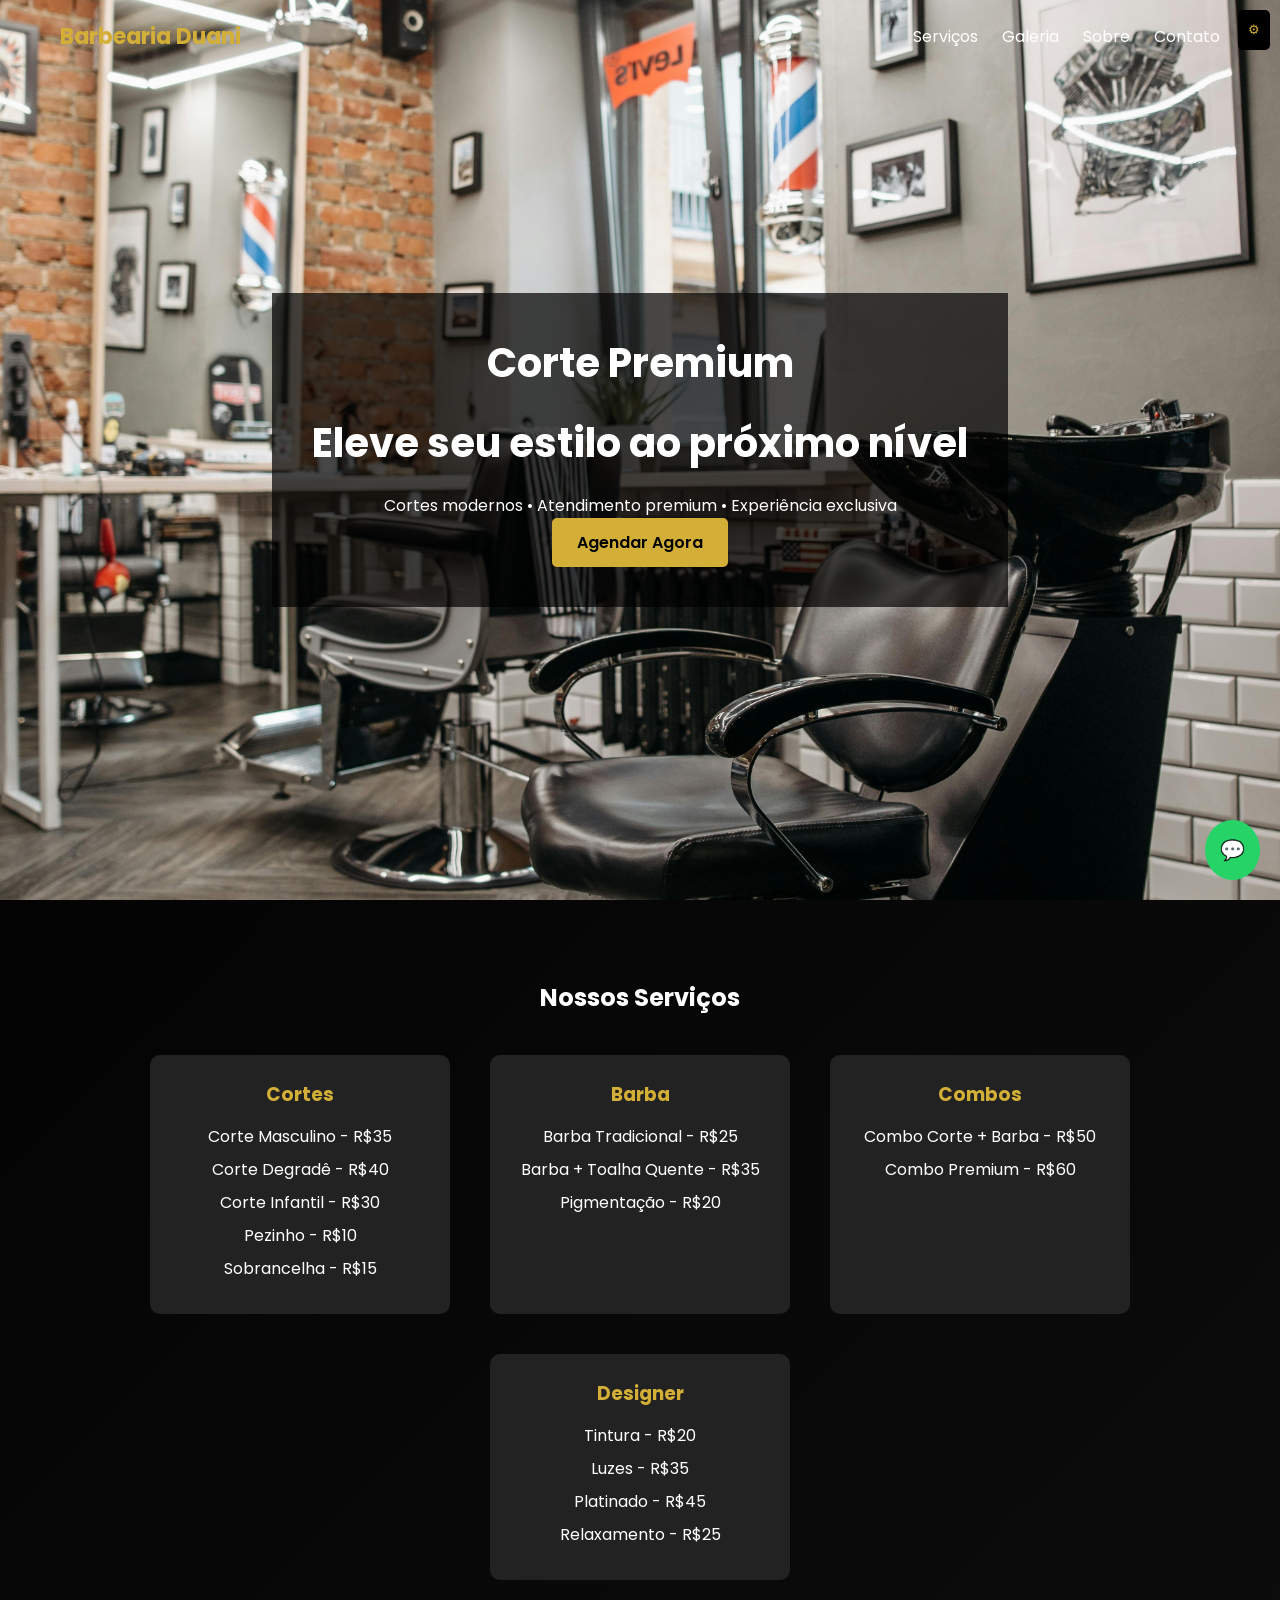
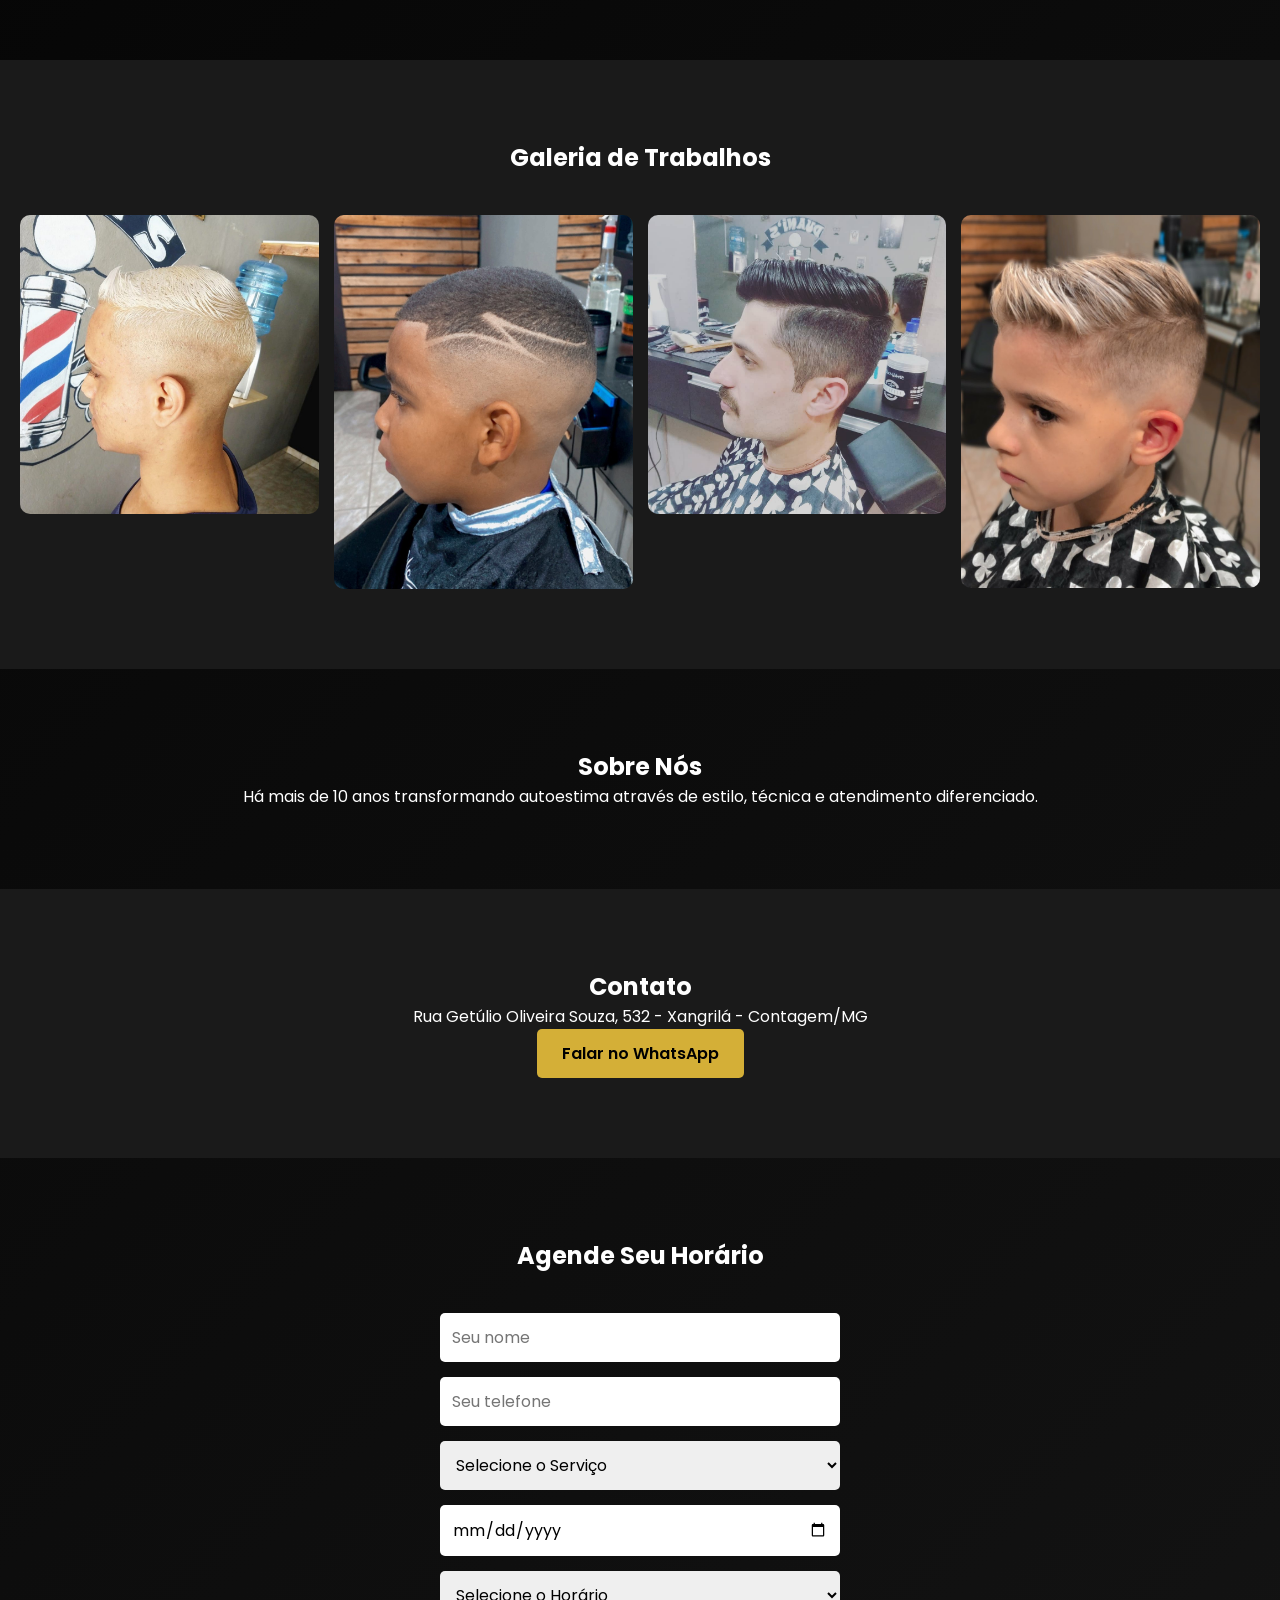
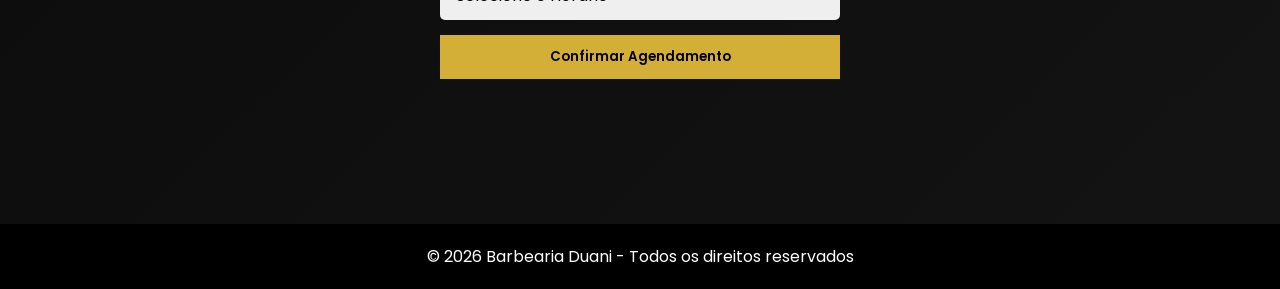
<file: index.html>
<!DOCTYPE html>
<html lang="pt-br">

<head>
  <meta charset="UTF-8">
  <meta name="viewport" content="width=device-width, initial-scale=1.0">
  <meta name="description"
    content="Barbearia Duani em Contagem. Cortes modernos, barba, combo, pigmentação, sobrancelha e atendimento premium.">
  <title>Barbearia Duani | Estilo e Precisão</title>

  <link rel="stylesheet" href="css/style.css">
  <link href="https://fonts.googleapis.com/css2?family=Poppins:wght@300;400;600;700&display=swap" rel="stylesheet">
</head>

<body>
  <!-- LOADER -->
  <div id="loader">
    Carregando...
  </div>
  
  <!-- BOTÃO ADMIN -->
  <button id="adminBtn" class="admin-btn">⚙</button>

  <!-- PAINEL ADMIN -->
  <div id="adminPanel" class="admin-panel">

    <h3>Painel Administrativo</h3>
    <div id="listaAgendamentos"></div>
    <button onclick="limparAgendamentos()">Limpar Todos</button>
    <button onclick="fecharAdmin()">Fechar</button>
  </div>

  <!-- HEADER -->
  <header class="topo">
    <div class="container">
      <h1>Barbearia Duani</h1>
      <nav>
        <a href="#servicos">Serviços</a>
        <a href="#galeria">Galeria</a>
        <a href="#sobre">Sobre</a>
        <a href="#contato">Contato</a>
      </nav>
    </div>
  </header>

  <!-- HERO -->
  <section class="hero">
    <div class="overlay">

      <h2>
        <span id="texto-animado"></span>
      </h2>

      <h2>Eleve seu estilo ao próximo nível</h2>
      <p>Cortes modernos • Atendimento premium • Experiência exclusiva</p>
      <a class="btn-principal" href="https://wa.me/5531991915667">Agendar Agora</a>
    </div>
  </section>

  <!-- SERVIÇOS -->
  <section id="servicos" class="section">
    <h2>Nossos Serviços</h2>

    <div class="lista-servicos">
      <div>
        <h3>Cortes</h3>
        <ul>
          <li>Corte Masculino - R$35</li>
          <li>Corte Degradê - R$40</li>
          <li>Corte Infantil - R$30</li>
          <li>Pezinho - R$10</li>
          <li>Sobrancelha - R$15</li>

        </ul>
      </div>

      <div>
        <h3>Barba</h3>
        <ul>
          <li>Barba Tradicional - R$25</li>
          <li>Barba + Toalha Quente - R$35</li>
          <li>Pigmentação - R$20</li>
        </ul>
      </div>

      <div>
        <h3>Combos</h3>
        <ul>
          <li>Combo Corte + Barba - R$50</li>
          <li>Combo Premium - R$60</li>
        </ul>
      </div>

      <div>
        <h3>Designer</h3>
        <ul>
          <li>Tintura - R$20</li>
          <li>Luzes - R$35</li>
          <li>Platinado - R$45</li>
          <li>Relaxamento - R$25</li>
        </ul>
      </div>
    </div>
  </section>

  <!-- GALERIA -->
  <section id="galeria" class="section dark">
    <h2>Galeria de Trabalhos</h2>

    <div class="galeria">
      <img src="img/galeria1.jpg">
      <img src="img/galeria2.jpg">
      <img src="img/galeria3.jpg">
      <img src="img/galeria4.jpg">
    </div>
  </section>

  <!-- SOBRE -->
  <section id="sobre" class="section revelar">
    <h2>Sobre Nós</h2>
    <p>Há mais de 10 anos transformando autoestima através de estilo, técnica e atendimento diferenciado.</p>
  </section>

  <!-- CONTATO -->
  <section id="contato" class="section dark">
    <h2>Contato</h2>
    <p>Rua Getúlio Oliveira Souza, 532 - Xangrilá - Contagem/MG</p>
    <a class="btn-principal" href="https://wa.me/5531991915667">Falar no WhatsApp</a>
  </section>

  <!-- AGENDAMENTO -->
  <section id="agendamento" class="section">
    <h2>Agende Seu Horário</h2>

    <div class="form-agendamento">

      <input type="text" id="nome" placeholder="Seu nome">

      <input type="tel" id="telefone" placeholder="Seu telefone">

      <select id="servico">
        <option value="">Selecione o Serviço</option>
        <option value="Corte Masculino">Corte Masculino</option>
        <option value="Barba">Barba</option>
        <option value="Combo Corte + Barba">Combo Corte + Barba</option>
        <option value="Pigmentação">Pigmentação</option>
      </select>

      <input type="date" id="data">

      <select id="horario">
        <option value="">Selecione o Horário</option>
      </select>

      <button onclick="agendar()">Confirmar Agendamento</button>

      <p id="mensagem-confirmacao" class="confirmacao"></p>

    </div>
  </section>

  <!-- FOOTER -->
  <footer>
    <p>© 2026 Barbearia Duani - Todos os direitos reservados</p>
  </footer>

  <a class="whatsapp-fixo" href="https://wa.me/5531991915667">💬</a>

  <!-- SCRIPTS -->
  <script src="js/script.js"></script>

  <script>

    function revelarElementos() {

      const elementos = document.querySelectorAll('.revelar');

      const alturaTela = window.innerHeight;

      elementos.forEach(el => {

        const posicao = el.getBoundingClientRect().top;

        if (posicao < alturaTela - 100) {

          el.classList.add("ativo");

        }

      });

    }

    window.addEventListener("scroll", revelarElementos);

  </script>

  <script>

    window.addEventListener("scroll", function () {

      const topo = document.querySelector(".topo");

      topo.classList.toggle("scrolled", window.scrollY > 50);

    });

  </script>

  <script>

    const cards = document.querySelectorAll('.card');

    cards.forEach(card => {

      card.addEventListener('mousemove', (e) => {

        const rect = card.getBoundingClientRect();
        const x = e.clientX - rect.left;
        const y = e.clientY - rect.top;

        const centerX = rect.width / 2;
        const centerY = rect.height / 2;

        const rotateX = -(y - centerY) / 10;
        const rotateY = (x - centerX) / 10;

        card.style.transform = `rotateX(${rotateX}deg) rotateY(${rotateY}deg) scale(1.05)`;

      });

      card.addEventListener('mouseleave', () => {

        card.style.transform = "rotateX(0) rotateY(0) scale(1)";

      });

    });

  </script>

  <script>

    const textos = [
      "Corte Premium",
      "Barbearia de Alto Padrão",
      "Estilo Masculino"
    ];


    let index = 0;

    function trocarTexto() {

      document.getElementById("texto-animado").innerText = textos[index];

      index++;

      if (index >= textos.length) {
        index = 0;
      }

    }

    setInterval(trocarTexto, 2500);

    trocarTexto();

  </script>

  <script>

    window.addEventListener("load", function () {

      document.getElementById("loader").style.display = "none";

    });

  </script>



</body>

</html>
</file>
<file: css/style.css>
/* ============================= */
/* RESET */
/* ============================= */

*{
    margin:0;
    padding:0;
    box-sizing:border-box;
    font-family:'Poppins', sans-serif;
}

html{
    scroll-behavior:smooth;
}

/* ============================= */
/* BODY */
/* ============================= */

body{
    background:linear-gradient(-45deg,#000,#111,#1a1a1a,#000);
    background-size:400% 400%;
    animation:fundoAnimado 15s ease infinite;
    color:#fff;
}

/* ============================= */
/* CONTAINER */
/* ============================= */

.container{
    max-width:1200px;
    margin:auto;
    display:flex;
    justify-content:space-between;
    align-items:center;
    padding:20px;
}

/* ============================= */
/* NAVBAR */
/* ============================= */

.topo{
    position:fixed;
    width:100%;
    z-index:1000;
    transition:0.3s;
}

.topo.scrolled{
    background:#000;
    box-shadow:0 5px 20px rgba(0,0,0,0.5);
}

.topo h1{
    font-size:22px;
    color:#d4af37;
}

.topo nav a{
    color:#fff;
    margin-left:20px;
    text-decoration:none;
    position:relative;
    transition:0.3s;
}

.topo nav a::after{
    content:"";
    position:absolute;
    width:0%;
    height:2px;
    left:0;
    bottom:-5px;
    background:#d4af37;
    transition:0.3s;
}

.topo nav a:hover::after{
    width:100%;
}

/* ============================= */
/* HERO */
/* ============================= */

.hero{
    height:100vh;
    background:url('../img/banner.jpg') center/cover no-repeat;
    background-attachment:fixed;
    display:flex;
    justify-content:center;
    align-items:center;
    text-align:center;
}

.overlay{
    background:rgba(0,0,0,0.7);
    padding:40px;
}

.overlay h2{
    font-size:40px;
    margin-bottom:20px;
}

/* ============================= */
/* BOTÕES */
/* ============================= */

.btn-principal{
    display:inline-block;
    padding:12px 25px;
    background:#d4af37;
    color:#000;
    font-weight:600;
    text-decoration:none;
    border-radius:5px;
    transition:all 0.3s ease;
}

.btn-principal:hover{
    background:#fff;
    transform:translateY(-3px);
    box-shadow:0 10px 20px rgba(0,0,0,0.5);
}

/* ============================= */
/* SEÇÕES */
/* ============================= */

.section{
    padding:80px 20px;
    text-align:center;
}

.dark{
    background:#1a1a1a;
}

/* ============================= */
/* CARDS */
/* ============================= */

.card{
    background:#222;
    padding:25px;
    width:280px;
    border-radius:10px;
    transition:all 0.4s ease;
    position:relative;
    overflow:hidden;
}

.card:hover{
    transform:translateY(-12px) scale(1.03);
    box-shadow:0 20px 50px rgba(0,0,0,0.7);
}

.card::before{
    content:"";
    position:absolute;
    top:0;
    left:-100%;
    width:100%;
    height:100%;
    background:linear-gradient(
        120deg,
        transparent,
        rgba(212,175,55,0.4),
        transparent
    );
    transition:0.5s;
}

.card:hover::before{
    left:100%;
}

.destaque{
    border:2px solid #d4af37;
}

.preco{
    font-size:22px;
    color:#d4af37;
    margin:10px 0;
}

/* ============================= */
/* SERVIÇOS */
/* ============================= */

.lista-servicos{
    display:flex;
    justify-content:center;
    gap:40px;
    flex-wrap:wrap;
    margin-top:40px;
}

.lista-servicos div{
    background:#222;
    padding:25px;
    border-radius:10px;
    width:300px;
    transition:all 0.35s ease;
}

.lista-servicos div:hover{
    transform:translateY(-10px);
    box-shadow:0px 15px 40px rgba(0,0,0,0.5);
}

.lista-servicos h3{
    color:#d4af37;
    margin-bottom:15px;
}

.lista-servicos ul{
    list-style:none;
}

.lista-servicos li{
    margin-bottom:8px;
}

/* ============================= */
/* GALERIA */
/* ============================= */

.galeria{
    display:grid;
    grid-template-columns:repeat(auto-fit,minmax(250px,1fr));
    gap:15px;
    margin-top:40px;
}

.galeria img{
    width:100%;
    border-radius:10px;
    transition:0.4s;
}

.galeria img:hover{
    transform:scale(1.05);
}

/* ============================= */
/* FORMULÁRIO */
/* ============================= */

.form-agendamento{
    display:flex;
    flex-direction:column;
    gap:15px;
    max-width:400px;
    margin:40px auto;
}

.form-agendamento input,
.form-agendamento select{
    padding:12px;
    border-radius:5px;
    border:none;
    font-size:16px;
}

.form-agendamento button{
    padding:12px;
    background:#d4af37;
    border:none;
    font-weight:600;
    cursor:pointer;
    transition:0.3s;
}

.form-agendamento button:hover{
    background:#fff;
}

.confirmacao{
    margin-top:10px;
    color:#d4af37;
    font-weight:600;
}

/* ============================= */
/* WHATSAPP */
/* ============================= */

.whatsapp-fixo{
    position:fixed;
    bottom:20px;
    right:20px;
    background:#25d366;
    color:#fff;
    padding:15px;
    border-radius:50%;
    text-decoration:none;
    font-size:20px;
    animation:pulse 2s infinite;
}

/* ============================= */
/* FOOTER */
/* ============================= */

footer{
    background:#000;
    padding:20px;
    text-align:center;
}

/* ============================= */
/* LOADER */
/* ============================= */

#loader{
    position:fixed;
    width:100%;
    height:100%;
    background:#000;
    display:flex;
    justify-content:center;
    align-items:center;
    font-size:24px;
    color:#d4af37;
    z-index:5000;
}

/* ============================= */
/* ADMIN PANEL */
/* ============================= */

.admin-btn{
  position:fixed;
  top:10px;
  right:10px;
  background:#000;
  color:#d4af37;
  border:none;
  padding:10px;
  cursor:pointer;
  border-radius:5px;
  z-index:2000;
}

.admin-panel{
  position:fixed;
  top:0;
  right:-400px;
  width:350px;
  height:100%;
  background:#111;
  color:#fff;
  padding:20px;
  transition:0.4s;
  overflow:auto;
  z-index:3000;
}

.admin-panel.ativo{
  right:0;
}

.admin-panel h3{
  margin-bottom:15px;
  color:#d4af37;
}

.admin-panel button{
  margin-top:10px;
  padding:8px;
  background:#d4af37;
  border:none;
  cursor:pointer;
}

/* ============================= */
/* ANIMAÇÕES */
/* ============================= */

@keyframes fundoAnimado{
0%{background-position:0% 50%;}
50%{background-position:100% 50%;}
100%{background-position:0% 50%;}
}

@keyframes pulse{
0%{box-shadow:0 0 0 0 rgba(37,211,102,0.7);}
70%{box-shadow:0 0 0 20px rgba(37,211,102,0);}
100%{box-shadow:0 0 0 0 rgba(37,211,102,0);}
}

/* animação revelar */

.revelar{
    opacity:0;
    transform:translateY(40px);
    transition:0.8s ease;
}

.revelar.ativo{
    opacity:1;
    transform:translateY(0);
}
</file>
